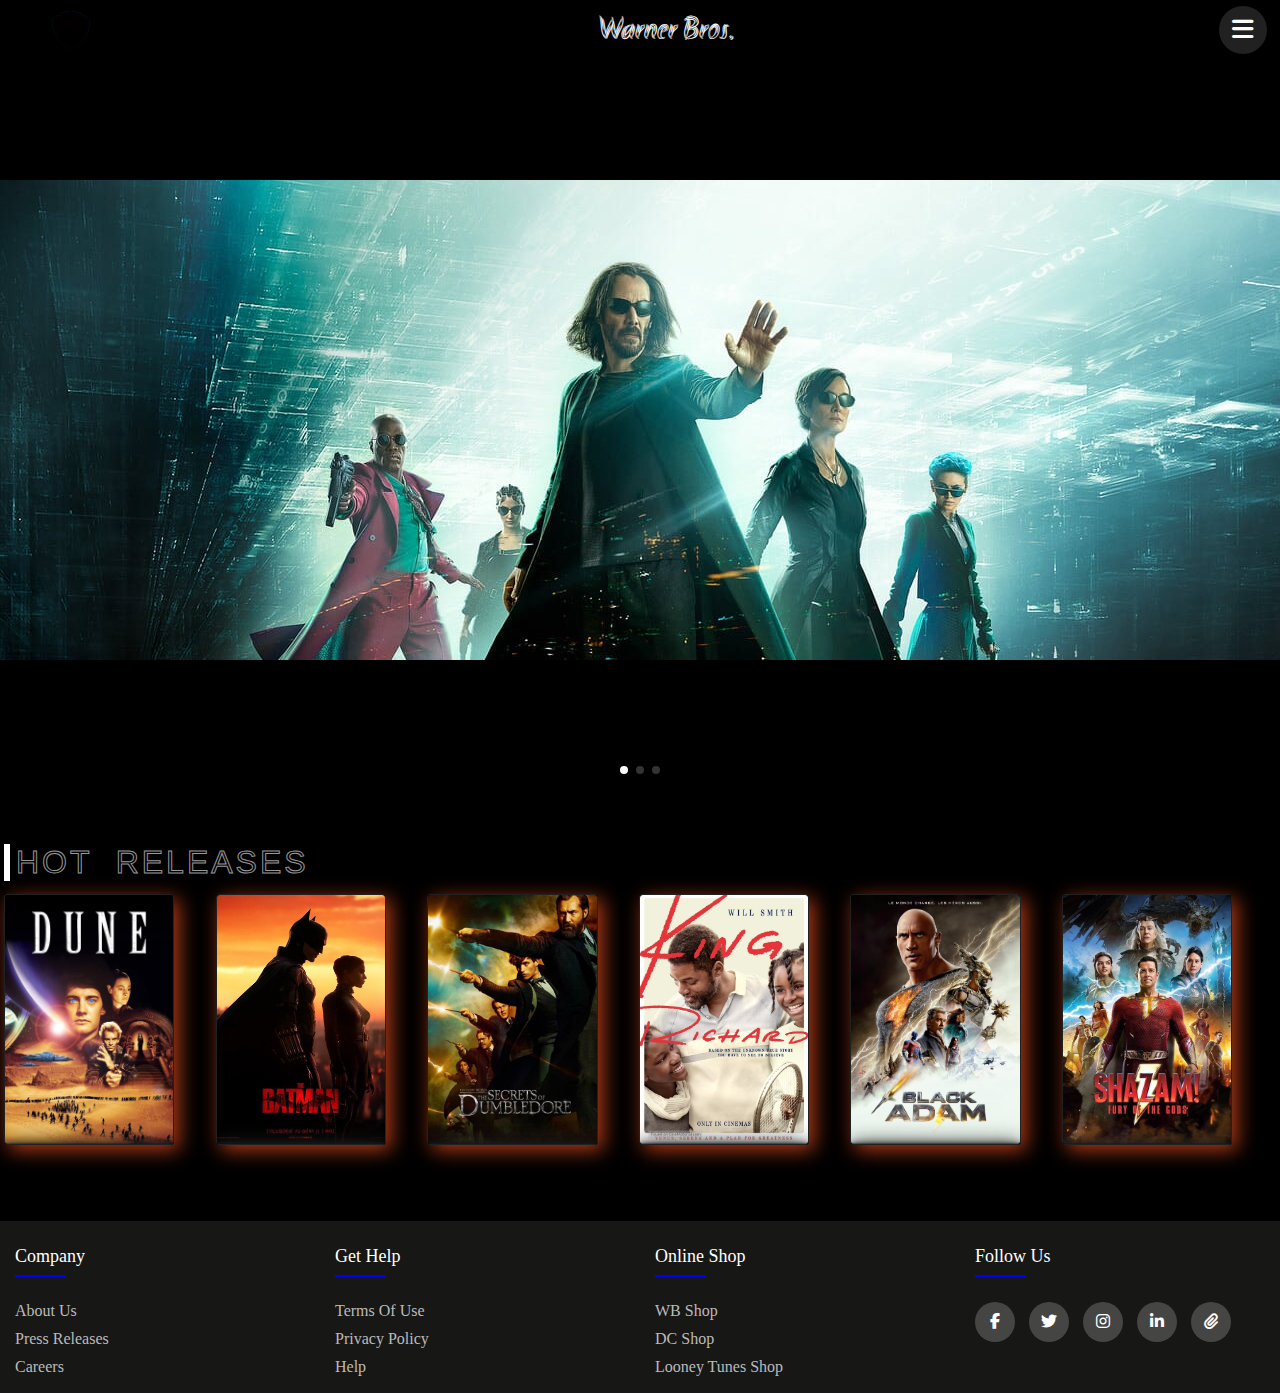
<file: index.html>
<!DOCTYPE html>
<html lang="en">
    <head>
        <meta charset="utf-8">
        <title>Warner Bros</title>
        <meta name="description" content="">
        <meta name="viewport" content="width=device-width, initial scale=1">
        <link rel="stylesheet" href="https://cdnjs.cloudflare.com/ajax/libs/font-awesome/6.4.0/css/all.min.css"> 
        <link rel="stylesheet" href="https://cdn.jsdelivr.net/npm/swiper@8/swiper-bundle.min.css">
        <link rel="stylesheet" href="styles.css">
    </head>
<body>
    <header>
        <img class="logo" src="images/WB logo.gif" alt="logo">
        <a href="index.html" class="logo" alt="Warner Bros">
            <span>Warner Bros.</span> 
        </a>    
        
        <button id="nav-toggle" type="button" onclick="toggleNav()">
          <i class="fas fa-bars"></i>
          <i class="close function"></i>
        </button>
      </header>
    
      <nav>
        <div id="nav-links">
          <a class="nav-link" href="Movies.html">
            <h3 class="nav-link-label rubik-font">Movies</h3>
          </a>
          <a class="nav-link" href="Tvshows.html">
            <h3 class="nav-link-label rubik-font">TV Shows</h3>
          </a>
          <a class="nav-link" href="Games.html">
            <h3 class="nav-link-label rubik-font">Games</h3>
          </a>
          <a class="nav-link" href="Collections.html">
            <h3 class="nav-link-label rubik-font">Collections</h3>
          </a>
          <a class="nav-link" href="Aboutus.html">
            <h3 class="nav-link-label rubik-font">About Us</h3>
          </a>
        </div>
      </nav>
    
    </header>

   <article>
      
    <section class="swiper mySwiper">
      <div class="swiper-wrapper">
        <div class="swiper-slide">
          <img src="images/Matrix.png" alt="The Matrix">
        </div>

        <div class="swiper-slide">
          <img src="images/tedlasso-s3_v1_0 (2).jpg" alt="Black Adam">
        </div>

        <div class="swiper-slide">
          <img src="images/share (1).jpg" alt="DC League">
        </div>

      </div>

      <div class="swiper-pagination">
      </div>
    </section>
  </article>   
  
  <aside>
    <button data-text="Awesome" class="hotreleases">
      <span class="actual-text">&nbsp;HOT &nbsp;RELEASES&nbsp;</span>
      <span class="hover-text" aria-hidden="true">&nbsp;HOT&nbsp;RELEASES&nbsp;</span>
    </button>

  <section id="container">
      <div class="card">
        <a href="https://www.youtube.com/watch?v=fY_WCvxJNKU">
          <div class="movieimg">
            <img src="images/Dune.jpg" alt="Dune">
          </div>
          <div class="intro">
            <h2>Dune</h2>
            <p>
            Genre: Sci-fic, fantasy<br>
            Release Date: 2020<br>
            Starring: Zendaya, Austin Butler<br>
            About: Paul Atreides unites with Chani and the Fremen while seeking revenge against the conspirators who destroyed his family
            </p>
          </div>
        </a>
      </div>

      <div class="card">
        <a href="https://www.youtube.com/watch?v=Way9Dexny3w">
          <div class="movieimg">
          <img src="images/The Batman.jpeg" alt="The Batman">
          </div>
          <div class="intro">
            <h2>The Batman</h2>
            <p><strong>Genre,</strong>: Action, Sci-fic<br>
              <strong>Release Date</strong>: 2020<br>
              <strong>Starring</strong>: Robert Pattinson, Paul D<br>
              <strong>About</strong>: Batman is called intervene when the mayor of Gotham City is murdered. Soon, his investigation leads him to uncover a web of corruption, linked to his own dark past
            </p>
          </div>
        </a>
      </div>

      <div class="card">
        <a href="https://www.youtube.com/watch?v=Way9Dexny3w">
          <div class="movieimg">
          <img src="images/The Secrets.jpeg" alt="The Secrets">
          </div>
          <div class="intro">
            <h2>The Secrets</h2>
            <p>
              <strong>Genre</strong>: Fantasy, Adventure<br>
              <strong>Release Date</strong>: April 8, 2022<br>
              <strong>Starring</strong>: Kytherine Waterson, Jude Law<br>
              <strong>About</strong>:Dumbledore assembles a team of wizards, witches and a Muggle baker to oppose the rise of Gellert Grindelwald. they hatch a plan to confuse Grindelwald and stop him from attaining political power. 
            </p>
          </div>
        </a>
      </div>
      <div class="card">
        <a href="https://www.youtube.com/watch?v=Way9Dexny3w">
          <div class="movieimg">
          <img src="images/king richard.jpg" alt="King Richard">
          </div>
          <div class="intro">
            <h2>King Richard</h2>
            <p>
              <strong>Genre</strong>: Sport/Drama<br>
              <strong>Release Date</strong>: 2021<br>
              <strong>Starring</strong>: Will Smith, Saniyya Sidney<br>
              <strong>About</strong>: Coming from an unprivileged background, Venus Williams and Serena Williams rise to the top and dominate the world of women's tennis with the help of their eve supporting father, Richard Williams
              </p>
          </div>
        </a>
      </div>

      <div class="card">
        <a href="https://www.youtube.com/watch?v=Way9Dexny3w">
          <div class="movieimg">
          <img src="images/Balck Adam.jpg" alt="Black Adam">
          </div>
          <div class="intro">
            <h2>Black Adam</h2>
            <p>
              <strong>Genre,</strong>: Action, Adventure<br>
              <strong>Release Date</strong>: 2022<br>
              <strong>Starring</strong>: Dwayne Johnson, Sarah Shashi<br>
              <strong>About</strong>: After being granted with the devine power of the Egyptian Gods and spending almost 5000 years in a guardhouse, Black Adam is freed and he decides to unclose his own style of justice to the world.
          </div>
        </a>
      </div>

      <div class="card">
        <a href="https://www.youtube.com/watch?v=Way9Dexny3w">
          <div class="movieimg">
          <img src="images/Shazam! Fury of The Gods.jpeg" alt="shazam!">
          </div>
          <div class="intro">
            <h2>Shazam!</h2>
            <p>
              <strong>Genre</strong>: Action, Comedy<br>
              <strong>Release Date</strong>: 2019<br>
              <strong>Starring</strong>: Mark Strong, Zechary Levi<br>
              <strong>About</strong>: After being abandoned at a fair, Billy constantly searches for his mother. His life, however, takes a huge turn when he inherits superpowers from a powerful wizard.
            </p>
          </div>
        </a>
      </div>
  </section>
  </aside>
  

    <footer class="footer">
        <div class="footer_bar">
          <div class="row">
            <div class="footer-col">
              <h4>Company</h4>
              <ul>
                <li><a href="AboutUs.html">about us</a></li>
                <li><a href="https://www.warnerbros.com/news/press-releases">Press Releases</a></li>
                <li><a href="https://careers.wbd.com/warner-bros-jobs">Careers</a></li>
              </ul>
            </div>
            <div class="footer-col">
              <h4>get help</h4>
              <ul>
                <li><a href="https://policies.warnerbros.com/terms/en-us/html/terms_en-us_1.3.0.html">Terms of Use</a></li>
                <li><a href="https://www.warnermediaprivacy.com/policycenter/b2c/wm/">Privacy Policy</a></li>
                <li><a href="https://www.warnerbros.com/help/faq">Help</a></li>
              </ul>
            </div>
            <div class="footer-col">
              <h4>online shop</h4>
              <ul>
                <li><a href="https://www.warnerbros.com/shop">WB Shop</a></li>
                <li><a href="https://shop.dccomics.com/?utm_source=WarnerBros&utm_medium=Website&utm_campaign=Referral2021">DC Shop</a></li>
                <li><a href="https://shop.looneytunes.com/?utm_source=WarnerBros&utm_medium=Website&utm_campaign=Referral2021">Looney Tunes Shop</a></li>
              </ul>
            </div>
            <div class="footer-col">
              <h4>follow us</h4>
              <div class="social-links">
                <a href="https://web.facebook.com/WarnerBrosPictures"><i class="fab fa-facebook-f"></i></a>
                <a href="https://twitter.com/wbpictures"><i class="fab fa-twitter"></i></a>
                <a href="https://www.instagram.com/wbpictures/"><i class="fab fa-instagram"></i></a>
                <a href="https://www.linkedin.com/company/warner-bros--entertainment/"><i class="fab fa-linkedin-in"></i></a>
                <a href="Leave a comment.html"><i class="fas fa-paperclip"></i></a>
              </div>
            </div>
          </div>
        </div>
    </footer>
      <script src="https://cdn.jsdelivr.net/npm/swiper@8/swiper-bundle.min.js"></script>
      <script src="movies.js"></script>
</body>
</html>
</file>
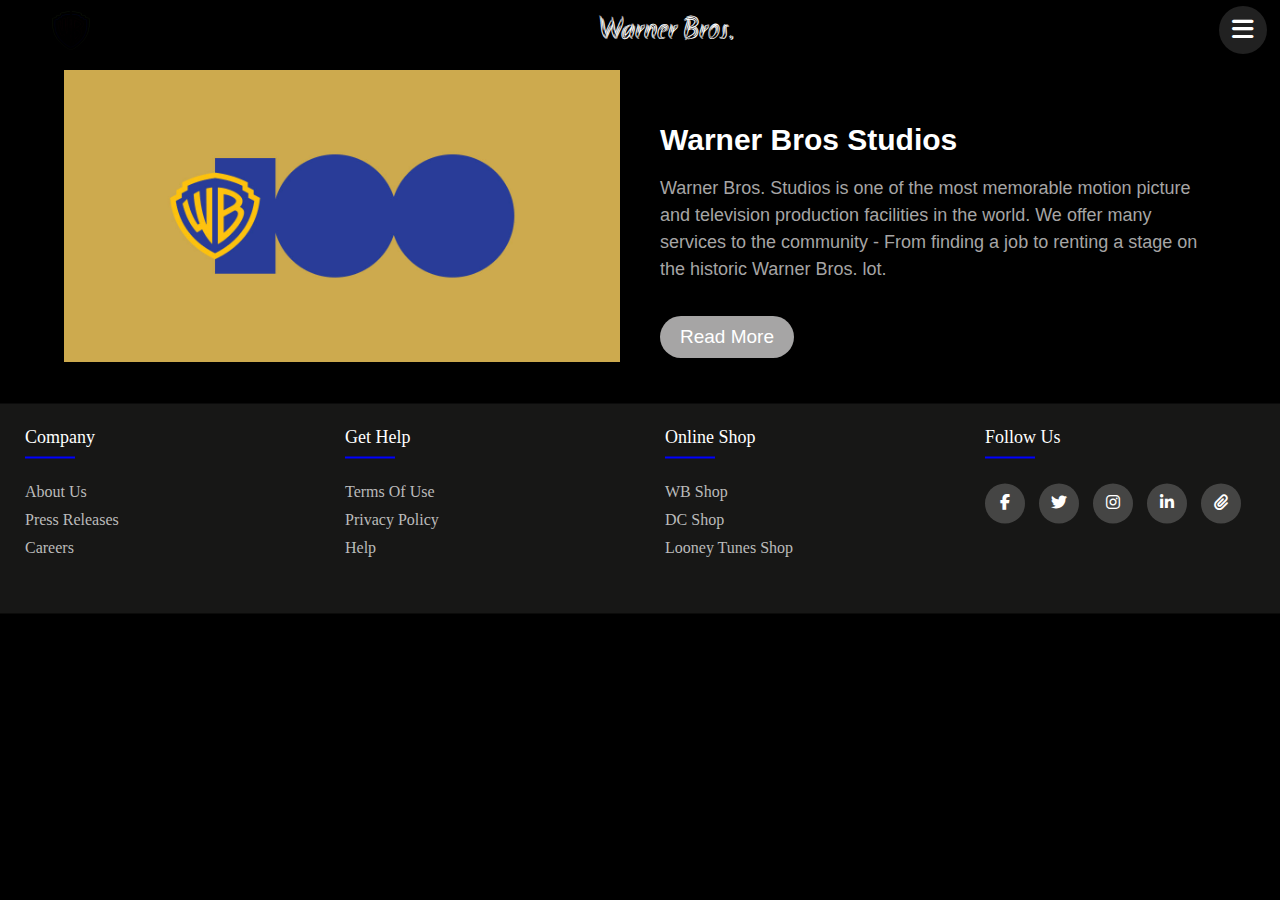
<file: Aboutus.html>
<!DOCTYPE html>
<html lang="en">
<head>
  <meta charset="UTF-8">
  <meta name="viewport" content="width=device-width, initial-scale=1.0">
  <title>Warner Bros/About Us</title>
  <link rel="stylesheet" href="https://cdnjs.cloudflare.com/ajax/libs/font-awesome/6.4.0/css/all.min.css">
  <link rel="stylesheet" href="https://cdn.jsdelivr.net/npm/swiper@8/swiper-bundle.min.css">
  <link href="https://fonts.googleapis.com/icon?family=Material+Icons" rel="stylesheet">
  <link rel="stylesheet" href="AboutUs.css">
</head>
<body>

  <header>
    <img class="logo" src="images/WB logo.gif" alt="logo">
    <a href="index.html" class="logo" alt="Warner Bros">
        <span>Warner Bros.</span> 
    </a>    
    
    <button id="nav-toggle" type="button" onclick="toggleNav()">
      <i class="fas fa-bars"></i>
      <i class="close function"></i>
    </button>
  </header>

  <nav>
    <div id="nav-links">
      <a class="nav-link" href="Movies.html">
        <h3 class="nav-link-label rubik-font">Movies</h3>
      </a>
      <a class="nav-link" href="Tvshows.html">
        <h3 class="nav-link-label rubik-font">TV Shows</h3>
      </a>
      <a class="nav-link" href="Games.html">
        <h3 class="nav-link-label rubik-font">Games</h3>
      </a>
      <a class="nav-link" href="Collections.html">
        <h3 class="nav-link-label rubik-font">Collections</h3>
      </a>
      <a class="nav-link" href="Aboutus.html">
        <h3 class="nav-link-label rubik-font">About Us</h3>
      </a>
    </div>
  </nav>

  <article class="container">

    <section class="about">
      <div class="about-image">
        <img src="images/share (1).jpg" alt="WB 100 year Anniversary">
      </div>
      <div class="about-content">
        <h5>Warner Bros Studios</h5>
        <p>
          Warner Bros. Studios is one of the most memorable motion 
          picture and television production facilities in the world. 
          We offer many services to the community - From finding a 
          job to renting a stage on the historic Warner Bros. lot.
        </p>
        <a href="https://www.warnerbros.com/company" class="read-more">Read More</a>
      </div>
    </section>
    
  </article>

  <footer class="footer">
    <div class="footer_bar">
      <div class="row">
        <div class="footer-col">
          <h4>company</h4>
          <ul>
            <li><a href="AboutUs.html">about us</a></li>
            <li><a href="https://www.warnerbros.com/news/press-releases">Press Releases</a></li>
            <li><a href="https://careers.wbd.com/warner-bros-jobs">Careers</a></li>
          </ul>
        </div>
        <div class="footer-col">
          <h4>get help</h4>
          <ul>
            <li><a href="https://policies.warnerbros.com/terms/en-us/html/terms_en-us_1.3.0.html">Terms of Use</a></li>
            <li><a href="https://www.warnermediaprivacy.com/policycenter/b2c/wm/">Privacy Policy</a></li>
            <li><a href="https://www.warnerbros.com/help/faq">Help</a></li>
          </ul>
        </div>
        <div class="footer-col">
          <h4>online shop</h4>
          <ul>
            <li><a href="https://www.warnerbros.com/shop">WB Shop</a></li>
            <li><a href="https://shop.dccomics.com/?utm_source=WarnerBros&utm_medium=Website&utm_campaign=Referral2021">DC Shop</a></li>
            <li><a href="https://shop.looneytunes.com/?utm_source=WarnerBros&utm_medium=Website&utm_campaign=Referral2021">Looney Tunes Shop</a></li>
          </ul>
        </div>
        <div class="footer-col">
          <h4>follow us</h4>
          <div class="social-links">
            <a href="https://web.facebook.com/WarnerBrosPictures"><i class="fab fa-facebook-f"></i></a>
            <a href="https://twitter.com/wbpictures"><i class="fab fa-twitter"></i></a>
            <a href="https://www.instagram.com/wbpictures/"><i class="fab fa-instagram"></i></a>
            <a href="https://www.linkedin.com/company/warner-bros--entertainment/"><i class="fab fa-linkedin-in"></i></a>
			      <a href="Leave a comment.html"><i class="fas fa-paperclip"></i></a>
          </div>
        </div>
      </div>
    </div>
  </footer>

  <script src="movies.js"></script>
</body>
</html>
</file>
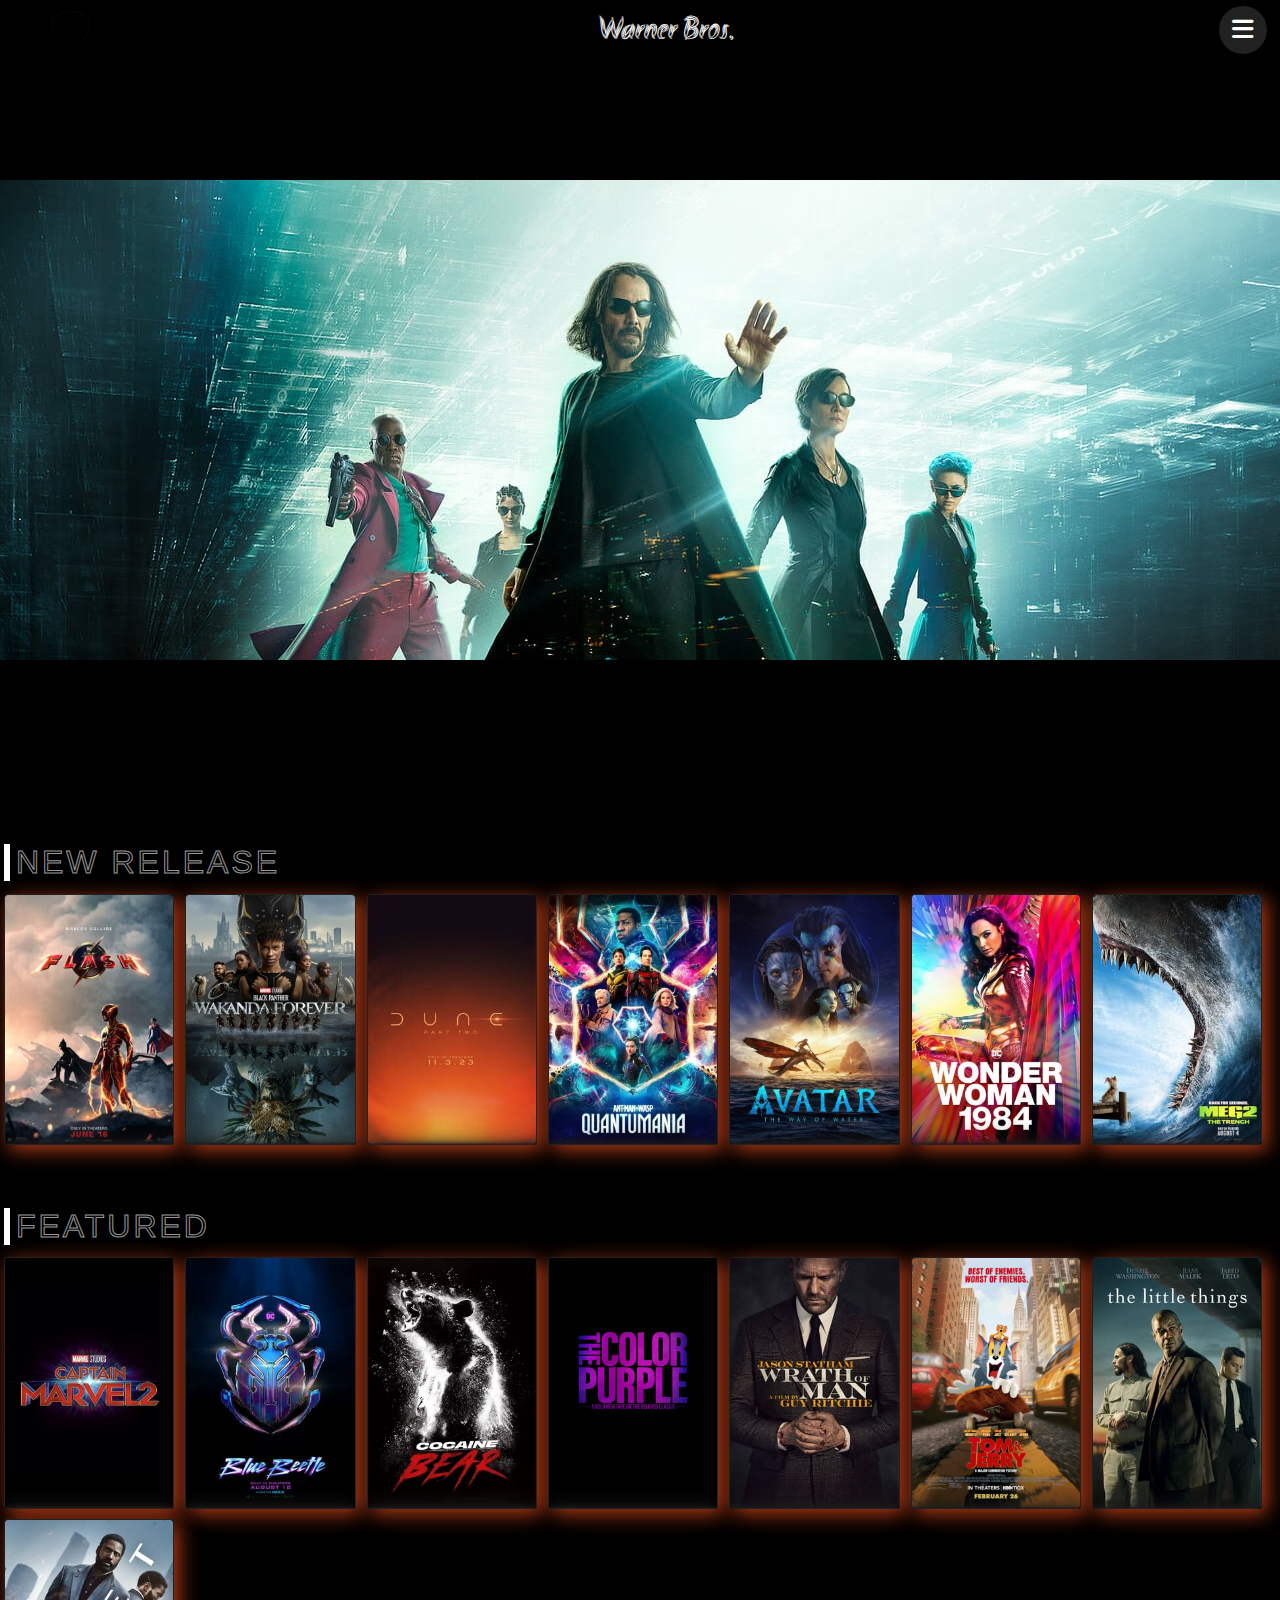
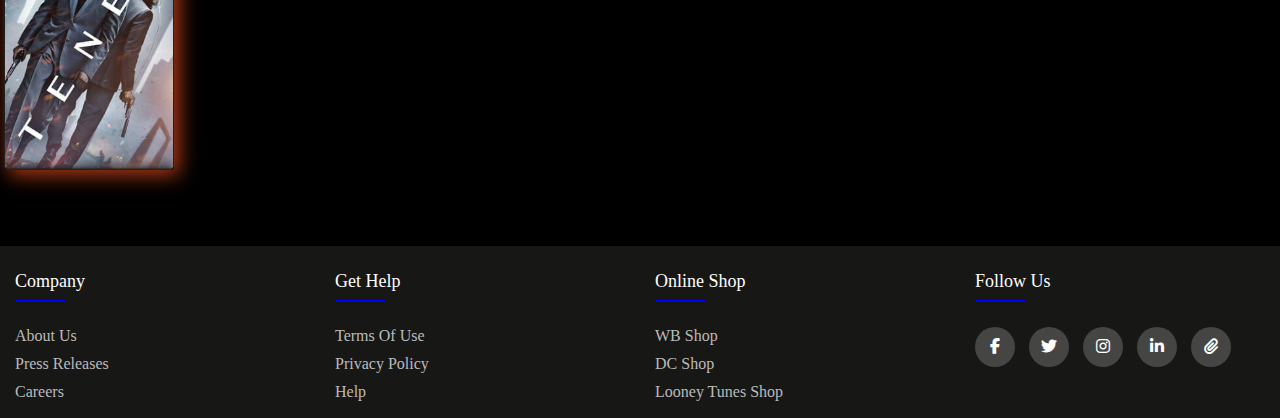
<file: Movies.html>
<!DOCTYPE html>
<html lang="en">
<head>
  <meta charset="UTF-8">
  <meta name="viewport" content="width=device-width, initial-scale=1.0">
  <title>Warner Bros/Movies</title>
  <link rel="stylesheet" href="https://cdnjs.cloudflare.com/ajax/libs/font-awesome/6.4.0/css/all.min.css">
  <link rel="stylesheet" href="https://cdn.jsdelivr.net/npm/swiper@8/swiper-bundle.min.css">
  <link href="https://fonts.googleapis.com/icon?family=Material+Icons" rel="stylesheet">
  <link rel="stylesheet" href="styles.css">
</head>
<body>

  <header>
    <img class="logo" src="images/WB logo.gif" alt="logo">
    <a href="index.html" class="logo" alt="Warner Bros">
        <span>Warner Bros.</span> 
    </a>    

    <button id="nav-toggle" type="button" onclick="toggleNav()">
      <i class="fas fa-bars"></i>
      <i class="close function"></i>
    </button>
  </header>

  <nav>
    <div id="nav-links">
      <a class="nav-link" href="Movies.html">
        <h3 class="nav-link-label rubik-font">Movies</h3>
      </a>
      <a class="nav-link" href="Tvshows.html">
        <h3 class="nav-link-label rubik-font">Series</h3>
      </a>
      <a class="nav-link" href="Games.html">
        <h3 class="nav-link-label rubik-font">Games</h3>
      </a>
      <a class="nav-link" href="Collections.html">
        <h3 class="nav-link-label rubik-font">Collections</h3>
      </a>
      <a class="nav-link" href="Aboutus.html">
        <h3 class="nav-link-label rubik-font">About Us</h3>
      </a>
    </div>
  </nav>

  <article>

    <section class="swiper mySwiper">
      <div class="swiper-wrapper">
        <div class="swiper-slide">
          <img src="images/movies/Matrix (2).png" alt="The Matrix">
        </div>

        <div class="swiper-slide">
          <img src="images/movies/slider/fnbst3_hero.jpg" alt="fnbst3_hero">
        </div>

        <div class="swiper-slide">
          <img src="images/movies/slider/hotd_hero.jpg" alt="hotd_hero">
        </div>

        <div class="swiper-slide">
          <img src="images/movies/slider/the_batman_hero.jpg" alt="Batman hero">
        </div>

        <div class="swiper-slide">
          <img src="images/movies/slider/dune2_hero.jpg" alt="dune2_hero">
        </div>

        <div class="swiper-slide">
          <img src="images/movies/slider/bluebeetle_wb_banner_0 (2).jpg" alt="Bluebettle banner">
        </div>
      </div>

    </section>

  </article>

  <aside>

    <button data-text="Awesome" class="hotreleases">
      <span class="actual-text">&nbsp;New&nbsp;Release&nbsp;</span>
      <span class="hover-text" aria-hidden="true">&nbsp;New&nbsp;Release&nbsp;</span>
    </button>

    <section id="container">
      <div class="card">
        <a href="https://www.youtube.com/watch?v=fY_WCvxJNKU">
          <div class="movieimg">
            <img src="images/movies/flash_keyart_1.jpg" alt="The Flash">
          </div>
          <div class="intro">
            <h2>The Flash</h2>
            <p>
              Worlds collide when the Flash uses his superpowers to travel back in time to change the events of the past.
              However, when his attempt to save his family inadvertently alters the future, he becomes trapped in a reality
              in which General Zod has returned, threatening annihilation.
            </p>
          </div>
        </a>
      </div>

      <div class="card">
        <a href="https://www.youtube.com/watch?v=_Z3QKkl1WyM">
          <div class="movieimg">
          <img src="images/movies/BlackPanther.jpg" alt="Black Panther">
          </div>
          <div class="intro">
            <h2>Black Panther</h2>
            <p>
              Queen Ramonda, Shuri, M'Baku, Okoye and the Dora Milaje fight to protect their nation from intervening world powers 
              in the wake of King T'Challa's death. As the Wakandans strive to embrace their next chapter, the heroes must band 
              together with Nakia and Everett Ross to forge a new path for their beloved kingdom.
            </p>
          </div>
        </a>
      </div>

      <div class="card">
        <a href="#">
          <div class="movieimg">
          <img src="images/movies/dune2_keyart.jpg" alt="Dune 2">
          </div>
          <div class="intro">
            <h2>Dune 2</h2>
            <p>
              Paul Atreides unites with Chani and the Fremen while seeking revenge against the conspirators who destroyed his family. 
              Facing a choice between the love of his life and the fate of the universe, he must prevent a terrible future only he 
              can foresee.
            </p>
          </div>
        </a>
      </div>
      
      <div class="card">
        <a href="#">
          <div class="movieimg">
          <img src="images/movies/Quantumania.jpg" alt="Quantumania">
          </div>
          <div class="intro">
            <h2>Quantumania</h2>
            <p>
              Ant-Man and the Wasp find themselves exploring the Quantum Realm, interacting with strange new creatures and embarking on 
              an adventure that pushes them beyond the limits of what they thought was possible.
            </p>
          </div>
        </a>
      </div>

      <div class="card">
        <a href="#">
          <div class="movieimg">
          <img src="images/movies/Avatar.jpg" alt="Avatar">
          </div>
          <div class="intro">
            <h2>Avatar</h2>
            <p>
              Jake Sully and Ney'tiri have formed a family and are doing everything to stay together. However, they must leave their home 
              and explore the regions of Pandora. When an ancient threat resurfaces, Jake must fight a difficult war against the humans.
            </p>
          </div>
        </a>
      </div>

      <div class="card">
        <a href="#">
          <div class="movieimg">
          <img src="images/movies/wonder_woman_1984_rainbow_2000x3000.jpg" alt="Wonder Woman">
          </div>
          <div class="intro">
            <h2>Wonder Woman</h2>
            <p>
              Wonder Woman finds herself battling two opponents, Maxwell Lord, a shrewd entrepreneur, and Barbara Minerva, a friend-turned-foe. 
              Meanwhile, she also ends up crossing paths with her love interest.
            </p>
          </div>
        </a>
      </div>

      <div class="card">
        <a href="#">
          <div class="movieimg">
          <img src="images/movies/meg2_keyart.jpg" alt="The Meg">
          </div>
          <div class="intro">
            <h2>The Meg</h2>
            <p>
              Jonas Taylor leads a research team on an exploratory dive into the deepest depths of the ocean. Their voyage spirals into chaos when 
              a malevolent mining operation threatens their mission and forces them into a high-stakes battle for survival. Pitted against colossal, 
              prehistoric sharks and relentless environmental plunderers, they must outrun, outsmart and outswim their merciless predators.
            </p>
          </div>
        </a>
      </div>


    </section>

    <button data-text="Awesome" class="hotreleases">
      <span class="actual-text">&nbsp;Featured&nbsp;</span>
      <span class="hover-text" aria-hidden="true">&nbsp;Featured&nbsp;</span>
    </button>

    <section id="container">
      <div class="card">
        <a href="#">
          <div class="movieimg">
          <img src="images/movies/CaptainMarvel2.jpg" alt="Captain Marvel">
          </div>
          <div class="intro">
            <h2>Captain Marvel</h2>
            <p>
              Amidst a mission, Vers, a Kree warrior, gets separated from her team and is stranded on Earth. However, her life takes an unusual 
              turn after she teams up with Fury, a S.H.I.E.L.D. agent.
            </p>
          </div>
        </a>
      </div>

      <div class="card">
        <a href="#">
          <div class="movieimg">
          <img src="images/movies/bluebeetle_keyart_0.jpg" alt="Blue Beetle">
          </div>
          <div class="intro">
            <h2>Blue Beetle</h2>
            <p>
              Jaime Reyes suddenly finds himself in possession of an ancient relic of alien biotechnology called the Scarab. When the Scarab chooses 
              Jaime to be its symbiotic host, he's bestowed with an incredible suit of armor that's capable of extraordinary and unpredictable powers, 
              forever changing his destiny as he becomes the superhero Blue Beetle.
            </p>
          </div>
        </a>
      </div>

      <div class="card">
        <a href="#">
          <div class="movieimg">
          <img src="images/movies/CocaineBear.jpg" alt="Cocaine Bear">
          </div>
          <div class="intro">
            <h2>Cocaine Bear</h2>
            <p>
              After a 500-pound black bear consumes a significant amount of cocaine and embarks on a drug-fueled rampage, an eccentric gathering of cops, 
              criminals, tourists, and teenagers assemble in a Georgia forest.
            </p>
          </div>
        </a>
      </div>

      <div class="card">
        <a href="#">
          <div class="movieimg">
          <img src="images/movies/color_purple_keyart.png" alt="The Color Purple">
          </div>
          <div class="intro">
            <h2>The Color Purple</h2>
            <p>
              A musical adaptation of Alice Walker's novel about the life-long struggles of an African-American woman living in the south during 
              the early 1900s.
            </p>
          </div>
        </a>
      </div>

      <div class="card">
        <a href="#">
          <div class="movieimg">
          <img src="images/movies/wrath_of_man_2000x3000 (3).jpg" alt="Wrath of Man">
          </div>
          <div class="intro">
            <h2>Wrath of Man</h2>
            <p>
              H is a mysterious man who starts working for a cash moving truck company. He becomes known for using amazing precision and dexterity 
              to neutralise robbers. However, H is actually out for revenge.
            </p>
          </div>
        </a>
      </div>

      <div class="card">
        <a href="#">
          <div class="movieimg">
          <img src="images/movies/tom_jerry_hbo_max_theaters_2000x3000.png" alt="Tom & Jerry">
          </div>
          <div class="intro">
            <h2>Tom & Jerry</h2>
            <p>
              Kayla is responsible for organising a high-profile wedding in a fancy hotel. But when Jerry, a mischievous mouse, wreaks havoc in the hotel, 
              she enlists his arch-rival's help to get rid of him.
            </p>
          </div>
        </a>
      </div>

      <div class="card">
        <a href="#">
          <div class="movieimg">
          <img src="images/movies/the_little_things_2000x3000_v2.jpg" alt="The Little Things">
          </div>
          <div class="intro">
            <h2>The Little Things</h2>
            <p>
              Deputy Sheriff Joe "Deke" Deacon joins forces with Sgt. Jim Baxter to search for a serial killer who's terrorizing Los Angeles. 
              As they track the culprit, Baxter is unaware that the investigation is dredging up echoes of Deke's past, uncovering disturbing 
              secrets that could threaten more than his case.
            </p>
          </div>
        </a>
      </div>

      <div class="card">
        <a href="#">
          <div class="movieimg">
          <img src="images/movies/tenet_textless_2000x3000.jpg" alt="TENET">
          </div>
          <div class="intro">
            <h2>TENET</h2>
            <p>
              When a few objects that can be manipulated and used as weapons in the future fall into the wrong hands, a CIA operative, known as the 
              Protagonist, must save the world.
            </p>
          </div>
        </a>
      </div>

    </section>

  </aside>

  <footer class="footer">
    <div class="footer_bar">
      <div class="row">
        <div class="footer-col">
          <h4>company</h4>
          <ul>
            <li><a href="AboutUs.html">about us</a></li>
            <li><a href="https://www.warnerbros.com/news/press-releases">Press Releases</a></li>
            <li><a href="https://careers.wbd.com/warner-bros-jobs">Careers</a></li>
          </ul>
        </div>
        <div class="footer-col">
          <h4>get help</h4>
          <ul>
            <li><a href="https://policies.warnerbros.com/terms/en-us/html/terms_en-us_1.3.0.html">Terms of Use</a></li>
            <li><a href="https://www.warnermediaprivacy.com/policycenter/b2c/wm/">Privacy Policy</a></li>
            <li><a href="https://www.warnerbros.com/help/faq">Help</a></li>
          </ul>
        </div>
        <div class="footer-col">
          <h4>online shop</h4>
          <ul>
            <li><a href="https://www.warnerbros.com/shop">WB Shop</a></li>
            <li><a href="https://shop.dccomics.com/?utm_source=WarnerBros&utm_medium=Website&utm_campaign=Referral2021">DC Shop</a></li>
            <li><a href="https://shop.looneytunes.com/?utm_source=WarnerBros&utm_medium=Website&utm_campaign=Referral2021">Looney Tunes Shop</a></li>
          </ul>
        </div>
        <div class="footer-col">
          <h4>follow us</h4>
          <div class="social-links">
            <a href="https://web.facebook.com/WarnerBrosPictures"><i class="fab fa-facebook-f"></i></a>
            <a href="https://twitter.com/wbpictures"><i class="fab fa-twitter"></i></a>
            <a href="https://www.instagram.com/wbpictures/"><i class="fab fa-instagram"></i></a>
            <a href="https://www.linkedin.com/company/warner-bros--entertainment/"><i class="fab fa-linkedin-in"></i></a>
			<a href="Leave a comment.html"><i class="fas fa-paperclip"></i></a>
          </div>
        </div>
      </div>
    </div>
  </footer>

  <script src="https://cdn.jsdelivr.net/npm/swiper@8/swiper-bundle.min.js"></script>
  <script src="movies.js"></script>
</body>
</html>
</file>
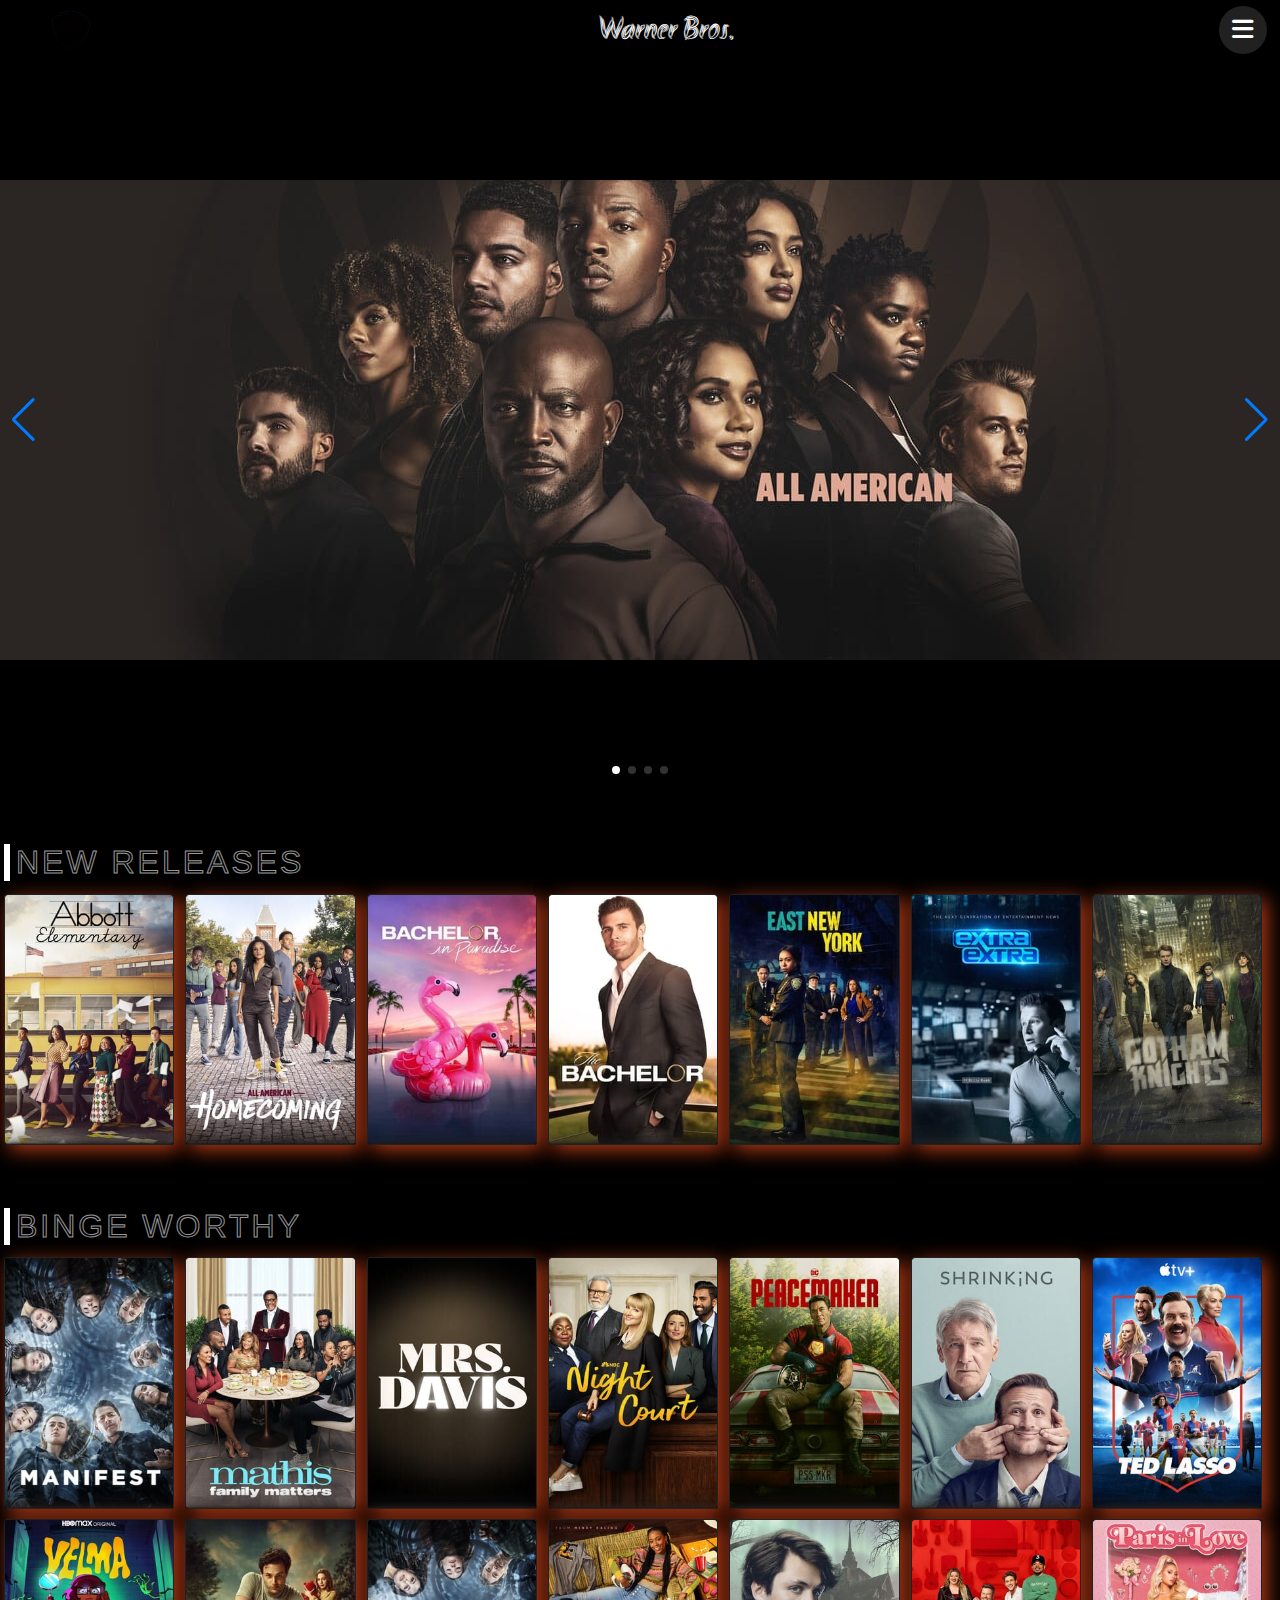
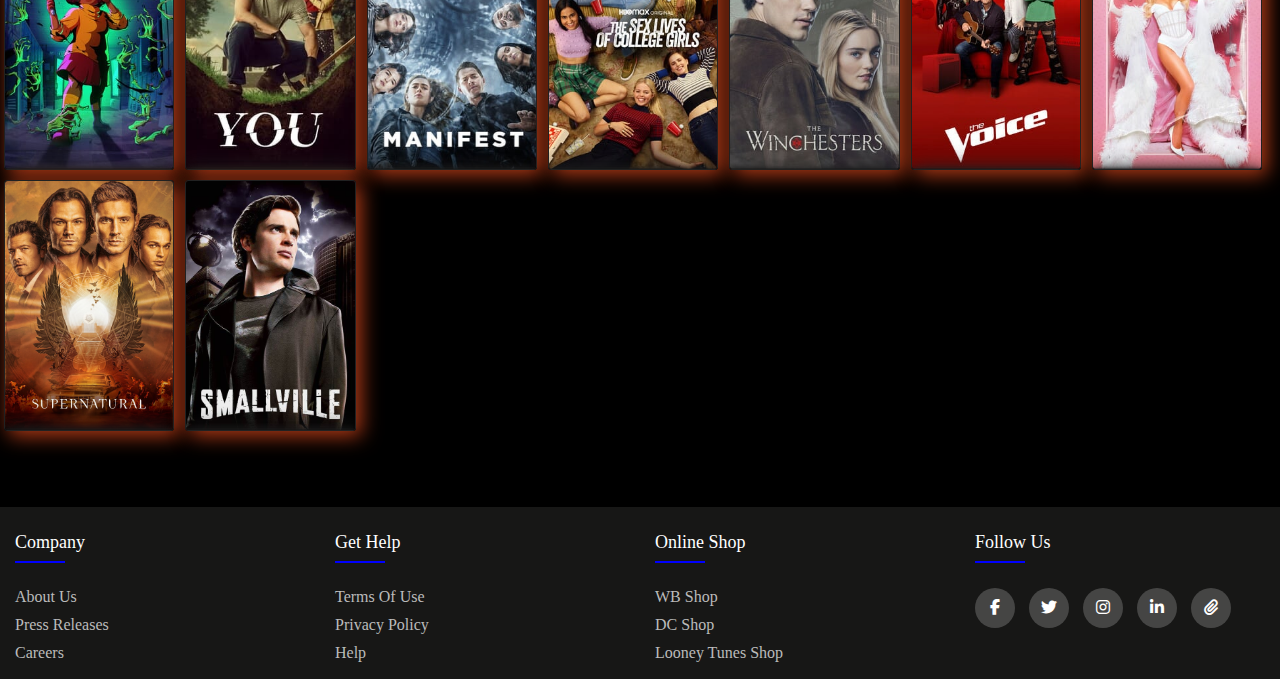
<file: Tvshows.html>
<!DOCTYPE html>
<html lang="en">
<head>
  <meta charset="UTF-8">
  <meta name="viewport" content="width=device-width, initial-scale=1.0">
  <title>TV Shows</title>
  <link rel="stylesheet" href="https://cdnjs.cloudflare.com/ajax/libs/font-awesome/6.4.0/css/all.min.css">
  <link rel="stylesheet" href="https://cdn.jsdelivr.net/npm/swiper@8/swiper-bundle.min.css">
  <link href="https://fonts.googleapis.com/icon?family=Material+Icons" rel="stylesheet">
  <link rel="stylesheet" href="styles.css">
</head>
<body>

  <header>
    <img class="logo" src="images/WB logo.gif" alt="logo">
    <a href="index.html" class="logo" alt="Warner Bros">
        <span>Warner Bros.</span> 
    </a>    

    <button id="nav-toggle" type="button" onclick="toggleNav()">
      <i class="fas fa-bars"></i>
      <i class="close function"></i>
    </button>
  </header>

  <nav>
    <div id="nav-links">
      <a class="nav-link" href="Movies.html">
        <h3 class="nav-link-label rubik-font">Movies</h3>
      </a>
      <a class="nav-link" href="Tvshows.html">
        <h3 class="nav-link-label rubik-font">TV Shows</h3>
      </a>
      <a class="nav-link" href="Games.html">
        <h3 class="nav-link-label rubik-font">Games</h3>
      </a>
      <a class="nav-link" href="Collections.html">
        <h3 class="nav-link-label rubik-font">Collections</h3>
      </a>
      <a class="nav-link" href="Aboutus.html">
        <h3 class="nav-link-label rubik-font">About Us</h3>
      </a>
    </div>
  </nav>

  <article>

    <section class="swiper mySwiper">
      <div class="swiper-wrapper">
        <div class="swiper-slide">
          <img src="images/TV shows/Slider/allamerican_s5.jpg" alt="All American">
        </div>

        <div class="swiper-slide">
          <img src="images/TV shows/Slider/gothamknights_s1_1.jpg" alt="Gotham Knights">
        </div>

        <div class="swiper-slide">
          <img src="images/TV shows/Slider/tedlasso-s3_v1_0 (2).jpg" alt="Ted Lasso">
        </div>

        <div class="swiper-slide">
          <img src="images/TV shows/Slider/thevoice-2023_v1.jpg" alt="The Voice">
        </div>
      </div>
    
    
    
      <div class="swiper-button-next"></div>

      <div class="swiper-button-prev"></div>

      <div class="swiper-pagination"></div>
    </section>

  </article>

  <aside>

    <button data-text="Awesome" class="hotreleases">
      <span class="actual-text">&nbsp;New&nbsp;Releases&nbsp;</span>
      <span class="hover-text" aria-hidden="true">&nbsp;New&nbsp;Releases&nbsp;</span>
    </button>

    <section id="container">
      <div class="card">
        <div class="movieimg">
          <a href=""><img src="images/TV shows/abbottelementary_1400x2100_v1.jpg" alt="Abbott Elementary"></a>
        </div>
        <div class="intro">
          <h2>Abbott Elementary</h2>
          <p>
			A group of dedicated, passionate teachers -- and a slightly tone-deaf principal -- find themselves thrown together in a Philadelphia 
			public school where, despite the odds stacked against them, they are determined to help their students succeed in life. Though these 
			incredible public servants may be outnumbered and underfunded, they love what they do -- even if they don't love the school district's
			 less-than-stellar attitude toward educating children.
		  </p>
        </div>
      </div>

      <div class="card">
        <div class="movieimg">
        <img src="images/TV shows/allamericanhomecoming_1400x2100_v1.jpg" alt="All American Homecoming">
        </div>
        <div class="intro">
          <h2>All American: Homecoming</h2>
          <p>
			The series follows Simone, a young tennis hopeful from Beverly Hills who is trying to
			  fight her way back after some time away from the court; Damon, an elite baseball player from Chicago who is carrying the weight 
			  of the world on his shoulders; JR, Damon's fellow baseball player and childhood friend; Thea, the super-competitive queen bee of 
			  the Bringston tennis team; and Keisha, the school's unofficial mayor who must help Simone learn how to live her best life.
		  </p>
        </div>
      </div>

      <div class="card">
        <div class="movieimg">
        <img src="images/TV shows/bach_in_para_s8_keyart.jpeg" alt="Bachelor in Paradise">
        </div>
        <div class="intro">
          <h2>Bachelor In Paradise</h2>
          <p>The contestants who have featured on the previous seasons of 'The Bachelor' and 'The Bachelorette' get a chance to travel to a 
			romantic destination and find love.</p>
        </div>
      </div>


      <div class="card">
        <div class="movieimg">
        <img src="images/TV shows/bachelor_s27_keyart.jpeg" alt="The Bachelor">
        </div>
        <div class="intro">
          <h2>The Bachelor</h2>
          <p>A group of 25 women battle for the chance to win the heart of the Australian bachelor. As the group gets smaller, tensions and
			 emotions run high in the fight for true love.</p>
        </div>
      </div>



      <div class="card">
        <div class="movieimg">
        <img src="images/TV shows/east_ny_s1_keyart.jpeg" alt="East New York">
        </div>
        <div class="intro">
          <h2>East New York</h2>
          <p>
			Deputy Inspector Regina Haywood is the newly promoted boss of the 74th precinct in East New York -- a working-class neighborhood on
			 the edge of Brooklyn in the midst of social upheaval and the early seeds of gentrification. With family ties to the area, Haywood
			  is determined to deploy creative methods to protect her beloved community with the help of her officers and detectives. But first,
			   she has the daunting task of getting them on board, as some are skeptical of her promotion, and others resist the changes she is
			    desperate to make.
		  </p>
        </div>
      </div>


      <div class="card">
        <div class="movieimg">
        <img src="images/TV shows/extra_s26_2000x3000_key_art.jpg" alt="Extra Extra">
        </div>
        <div class="intro">
          <h2>Extra Extra</h2>
          <p>
			Veteran entertainment journalist Billy Bush joins "Extra" as host and managing editor, bringing his top industry relationships, his
			 signature interview style and his unique point of view to storytelling. Billy is backed up in Los Angeles by longtime correspondent 
			 Renee Bargh and new correspondent Jennifer Lahmers; fronting coverage from Times Square.
		  </p>
        </div>
      </div>

      <div class="card">
        <div class="movieimg">
        <img src="images/TV shows/gothamknights_1400x2100_v1.jpg" alt="Gotham Knights">
        </div>
        <div class="intro">
          <h2>Gotham Knights</h2>
          <p>Batman is dead, and a powder keg has ignited Gotham City without the Dark Knight to protect it. In the wake of Bruce Wayne's murder, 
			his adopted son Turner Hayes is framed for his killing. With the charismatic and hard-charging District Attorney Harvey Dent and the 
			GCPD hot on his trail, Turner must rely on allies including his best friend and formidable coder Stephanie Brown, and unlikely Batman 
			sidekick Carrie Kelley.</p>
        </div>
      </div>

    </section>


    <button data-text="Awesome" class="hotreleases">
      <span class="actual-text">&nbsp;Binge&nbsp;Worthy&nbsp;</span>
      <span class="hover-text" aria-hidden="true">&nbsp;Binge&nbsp;Worthy&nbsp;</span>
    </button>

    <section id="container">
      <div class="card">
        <a href="#">
          <div class="movieimg">
            <img src="images/TV shows/manifest_s4_1400x2100_v1.jpg" alt="Manifest">
          </div>
          <div class="intro">
            <h2>Manifest</h2>
            <p>
              After being presumed dead, 191 passengers of the Montego Air Flight 828 try 
              reintegrating into society. However, disturbing realities come to light, which unsettles them.
            </p>
          </div>
        </a>
      </div>
      <div class="card">
        <a href="#">
          <div class="movieimg">
            <img src="images/TV shows/mathisfamilymatters_1400x2100_v1.jpg" alt="Mathis Family Matters">
          </div>
          <div class="intro">
            <h2>Mathis Family Matters</h2>
            <p>
              Known for his court show, "Judge Mathis," Greg Mathis Sr. holds the record for the longest running daytime 
              show hosted by an African American male. While he's a boss in the courtroom, he's often overruled at home 
              by his wife and kids. This docu-series presents Greg and Linda Mathis being parents to their four adult 
              children and multiple grandchildren. With two kids who live two blocks away and two more who live across 
              the country, they always find a way to be together and end up on their favorite judge's doorstep.
            </p>
          </div>
        </a>
      </div>
      <div class="card">
        <a href="#">
          <div class="movieimg">
            <img src="images/TV shows/mrsdavis_1400x2100_v1.jpg" alt="Mrs Davis">
          </div>
          <div class="intro">
            <h2>Mrs Davis</h2>
            <p>
              After being ousted from her convent, Sister Simone vows to destroy the one responsible: a powerful artificial 
              intelligence known as Mrs. Davis. To exact her revenge, Simone makes a deal with the algorithm and is thrust 
              into a dangerous world of secret societies, religious conspiracies and age-old legends as she searches for the 
              whereabouts of the most clichéd and overused MacGuffin -- the Holy Grail.
            </p>
          </div>
        </a>
      </div>
      <div class="card">
        <a href="#">
          <div class="movieimg">
            <img src="images/TV shows/nightcourt_1400x2100_v1.jpg" alt="Night Court">
          </div>
          <div class="intro">
            <h2>Night Court</h2>
            <p>
              Neil's crush on Abby is making things uncomfortable for everyone, but Abby sees a way out when she meets a love 
              from his past who just happens to be newly available; Gurgs fails to protect Dan from an unruly member of the gallery.
            </p>
          </div>
        </a>
      </div>
      <div class="card">
        <a href="#">
          <div class="movieimg">
            <img src="images/TV shows/peacemaker_1400x2100_v1.jpg" alt="Peacemaker">
          </div>
          <div class="intro">
            <h2>Peacemaker</h2>
            <p>
              Peacemaker is a man who fights for peace at any cost, no matter how many people he has to kill to get it.
            </p>
          </div>
        </a>
      </div>
      <div class="card">
        <a href="#">
          <div class="movieimg">
            <img src="images/TV shows/shrinking_1400x2100_v1.jpg" alt="Shrinking">
          </div>
          <div class="intro">
            <h2>Shrinking</h2>
            <p>
              A grieving therapist starts to break the rules by telling his clients exactly what he thinks. Jimmy has 
              lost his wife and wants to try a new approach to his loss, but it is unclear how this will help others.
            </p>
          </div>
        </a>
      </div>
      <div class="card">
        <a href="#">
          <div class="movieimg">
            <img src="images/TV shows/tedlasso_1400x2100_v1.jpg" alt="Ted Lasso">
          </div>
          <div class="intro">
            <h2>Ted Lasso</h2>
            <p>
              An American football coach is hired to manage a British soccer team; what he lacks in knowledge, he makes 
              up for in optimism, determination and biscuits.
            </p>
          </div>
        </a>
      </div>
      <div class="card">
        <a href="#">
          <div class="movieimg">
            <img src="images/TV shows/velma_1400x2100_v1.jpg" alt="Velma">
          </div>
          <div class="intro">
            <h2>Velma</h2>
            <p>
              The origin of the sleuth and member of the Mystery Inc. gang, Velma.
            </p>
          </div>
        </a>
      </div>
      <div class="card">
        <a href="#">
          <div class="movieimg">
            <img src="images/TV shows/you_s3_keyart.jpg" alt="You">
          </div>
          <div class="intro">
            <h2>You</h2>
            <p>
              What would you do for love? For Joe, an intense young man who frequently becomes smitten with beautiful, 
              smart women, this question is put to the test. A charming yet awkward crush becomes something more sinister 
              when love turns into obsession for Joe. Using social media and the internet, he uses every tool at his disposal 
              to become close to the women of his dreams, even going so far as to remove any obstacle -- including people -- 
              that stands in his way of getting to them.
            </p>
          </div>
        </a>
      </div>
      <div class="card">
        <a href="#">
          <div class="movieimg">
            <img src="images/TV shows/manifest_s4_1400x2100_v1.jpg" alt="Manifest">
          </div>
          <div class="intro">
            <h2>Manifest</h2>
            <p>
              After being presumed dead, 191 passengers of the Montego Air Flight 828 try 
              reintegrating into society. However, disturbing realities come to light, which unsettles them.
            </p>
          </div>
        </a>
      </div>
      <div class="card">
        <a href="#">
          <div class="movieimg">
            <img src="images/TV shows/sexlives_1400x2100_v1.jpg" alt="The Sex Life of College Girls">
          </div>
          <div class="intro">
            <h2>The Sex Lifes of College Girls</h2>
            <p>
              Four roommates navigate their new freedom on the prestigious campus of Essex College.
            </p>
          </div>
        </a>
      </div>
      <div class="card">
        <a href="#">
          <div class="movieimg">
            <img src="images/TV shows/winchestersthe_1400x2100_v1.jpg" alt="The Winchesters">
          </div>
          <div class="intro">
            <h2>The Winchesters</h2>
            <p>
              A prequel to the long-running series "Supernatural," "The Winchesters" tells the epic, untold love story of how 
              John Winchester met Mary Campbell and put it all on the line to not only save their love, but the entire world. 
              When John returns home from fighting in Vietnam, a mysterious encounter sparks a new mission to trace his father's 
              past. In his journey, he crosses paths with 19-year-old demon hunter Mary, who is also searching for answers after 
              the disappearance of her own father. Together, the two join forces to uncover the hidden truths about both of their families.
            </p>
          </div>
        </a>
      </div>

      <div class="card">
        <a href="#">
          <div class="movieimg">
            <img src="images/TV shows/thevoice-23_1400x2100_v1_0.jpg" alt="The Voice">
          </div>
          <div class="intro">
            <h2>The Voice</h2>
            <p>
              Contestants are selected through public auditions and trained by a panel of four coaches who guide and critique 
              their performances in an attempt to discover America's next great voice.
            </p>
          </div>
        </a>
      </div>

      <div class="card">
        <a href="#">
          <div class="movieimg">
            <img src="images/TV shows/parisinlove_1400x2100_v1.jpg" alt="Paris In Love">
          </div>
          <div class="intro">
            <h2>Paris In Love</h2>
            <p>
              Fashion icon, entrepreneur and global phenom Paris Hilton prepares to add a new title to her collection: bride. Finding 
              love with Carter Reum, a successful venture capitalist, has brought Paris into the next phase of her life as she hopes to 
              walk down the aisle with the man of her dreams.
            </p>
          </div>
        </a>
      </div>

      <div class="card">
        <a href="#">
          <div class="movieimg">
            <img src="images/TV shows/R.jpeg" alt="Supernatural">
          </div>
          <div class="intro">
            <h2>Paris In Love</h2>
            <p>
              Fashion icon, entrepreneur and global phenom Paris Hilton prepares to add a new title to her collection: bride. Finding 
              love with Carter Reum, a successful venture capitalist, has brought Paris into the next phase of her life as she hopes to 
              walk down the aisle with the man of her dreams.
            </p>
          </div>
        </a>
      </div>

      <div class="card">
        <a href="#">
          <div class="movieimg">
            <img src="images/TV shows/SmallVille.jpeg" alt="SmallVille">
          </div>
          <div class="intro">
            <h2>Paris In Love</h2>
            <p>
              Fashion icon, entrepreneur and global phenom Paris Hilton prepares to add a new title to her collection: bride. Finding 
              love with Carter Reum, a successful venture capitalist, has brought Paris into the next phase of her life as she hopes to 
              walk down the aisle with the man of her dreams.
            </p>
          </div>
        </a>
      </div>
      

    </section>

  </aside>

  <footer class="footer">
    <div class="footer_bar">
      <div class="row">
        <div class="footer-col">
          <h4>company</h4>
          <ul>
            <li><a href="AboutUs.html">about us</a></li>
            <li><a href="https://www.warnerbros.com/news/press-releases">Press Releases</a></li>
            <li><a href="https://careers.wbd.com/warner-bros-jobs">Careers</a></li>
          </ul>
        </div>
        <div class="footer-col">
          <h4>get help</h4>
          <ul>
            <li><a href="https://policies.warnerbros.com/terms/en-us/html/terms_en-us_1.3.0.html">Terms of Use</a></li>
            <li><a href="https://www.warnermediaprivacy.com/policycenter/b2c/wm/">Privacy Policy</a></li>
            <li><a href="https://www.warnerbros.com/help/faq">Help</a></li>
          </ul>
        </div>
        <div class="footer-col">
          <h4>online shop</h4>
          <ul>
            <li><a href="https://www.warnerbros.com/shop">WB Shop</a></li>
            <li><a href="https://shop.dccomics.com/?utm_source=WarnerBros&utm_medium=Website&utm_campaign=Referral2021">DC Shop</a></li>
            <li><a href="https://shop.looneytunes.com/?utm_source=WarnerBros&utm_medium=Website&utm_campaign=Referral2021">Looney Tunes Shop</a></li>
          </ul>
        </div>
        <div class="footer-col">
          <h4>follow us</h4>
          <div class="social-links">
            <a href="https://web.facebook.com/WarnerBrosPictures"><i class="fab fa-facebook-f"></i></a>
            <a href="https://twitter.com/wbpictures"><i class="fab fa-twitter"></i></a>
            <a href="https://www.instagram.com/wbpictures/"><i class="fab fa-instagram"></i></a>
            <a href="https://www.linkedin.com/company/warner-bros--entertainment/"><i class="fab fa-linkedin-in"></i></a>
			      <a href="Leave a comment.html"><i class="fas fa-paperclip"></i></a>
          </div>
        </div>
      </div>
    </div>
  </footer>

  <script src="https://cdn.jsdelivr.net/npm/swiper@8/swiper-bundle.min.js"></script>
  <script src="movies.js"></script>
</body>
</html>
</file>
<file: styles.css>
@import url('https://fonts.googleapis.com/css2?family=Akronim&family=Montserrat:ital,wght@0,500;1,500&display=swap');

body {
    height: 100vh;
    width: 100%;
    margin: 0px;
    background-color: black;
  }

  header{
    background: var(--black);
    padding: 0 1%;
    padding-left: 2%;
    display: flex;
    align-items: center;
    justify-content: space-between;
    z-index: 3;
  }

img.logo{
    width: 90px;
    height: 60px;
    cursor:pointer;
    padding:0;
}
a.logo{
    justify-content: auto;
    color: white;
    font-size: 2rem;
    font-weight: 400;
    font-family: "Akronim";
    display: flex;
    align-items: center;
    text-decoration: none
}

nav {
  width: 100%;
  height: 8%;
  padding-bottom: 5%;
  position: absolute;
  z-index: 1;
  overflow: hidden;
  display: flex;
  justify-content: center;
  align-items: start;
  background-color: black;
}

#nav-links {  
  display: flex;
  transform: translateY(100%) scale(0.9);
  transition: transform 500ms cubic-bezier(.13,.53,.38,.97); 
}

.nav-link{
  text-decoration: none;
  width: 150px;
  height: 60px;
  -webkit-mask: url("data:image/svg+xml,%3Csvg xmlns='http://www.w3.org/2000/svg' height='868' width='2500' viewBox='0 0 726 252.17'%3E%3Cpath d='M483.92 0S481.38 24.71 466 40.11c-11.74 11.74-24.09 12.66-40.26 15.07-9.42 1.41-29.7 3.77-34.81-.79-2.37-2.11-3-21-3.22-27.62-.21-6.92-1.36-16.52-2.82-18-.75 3.06-2.49 11.53-3.09 13.61S378.49 34.3 378 36a85.13 85.13 0 0 0-30.09 0c-.46-1.67-3.17-11.48-3.77-13.56s-2.34-10.55-3.09-13.61c-1.45 1.45-2.61 11.05-2.82 18-.21 6.67-.84 25.51-3.22 27.62-5.11 4.56-25.38 2.2-34.8.79-16.16-2.47-28.51-3.39-40.21-15.13C244.57 24.71 242 0 242 0H0s69.52 22.74 97.52 68.59c16.56 27.11 14.14 58.49 9.92 74.73C170 140 221.46 140 273 158.57c69.23 24.93 83.2 76.19 90 93.6 6.77-17.41 20.75-68.67 90-93.6 51.54-18.56 103-18.59 165.56-15.25-4.21-16.24-6.63-47.62 9.93-74.73C656.43 22.74 726 0 726 0z'/%3E%3C/svg%3E") no-repeat 50% 50%;
  mask: url("data:image/svg+xml,%3Csvg xmlns='http://www.w3.org/2000/svg' height='868' width='2500' viewBox='0 0 726 252.17'%3E%3Cpath d='M483.92 0S481.38 24.71 466 40.11c-11.74 11.74-24.09 12.66-40.26 15.07-9.42 1.41-29.7 3.77-34.81-.79-2.37-2.11-3-21-3.22-27.62-.21-6.92-1.36-16.52-2.82-18-.75 3.06-2.49 11.53-3.09 13.61S378.49 34.3 378 36a85.13 85.13 0 0 0-30.09 0c-.46-1.67-3.17-11.48-3.77-13.56s-2.34-10.55-3.09-13.61c-1.45 1.45-2.61 11.05-2.82 18-.21 6.67-.84 25.51-3.22 27.62-5.11 4.56-25.38 2.2-34.8.79-16.16-2.47-28.51-3.39-40.21-15.13C244.57 24.71 242 0 242 0H0s69.52 22.74 97.52 68.59c16.56 27.11 14.14 58.49 9.92 74.73C170 140 221.46 140 273 158.57c69.23 24.93 83.2 76.19 90 93.6 6.77-17.41 20.75-68.67 90-93.6 51.54-18.56 103-18.59 165.56-15.25-4.21-16.24-6.63-47.62 9.93-74.73C656.43 22.74 726 0 726 0z'/%3E%3C/svg%3E") no-repeat 50% 50%;
  -webkit-mask-size: 20vh;
  cursor: pointer;
  background-color: transparent;
  transform: translateY(8px)
}

.nav-link:after{
  content: '';
  position: absolute;
  left: 0;
  right: 0;
  bottom: 0;
  box-shadow: 0px 0 0 0 white;
  transition: all 2s ease;
}

.nav-link:hover:after{
  box-shadow: 0px -13px 56px 12px #ffffffa6;
}

#nav-links > .nav-link > .nav-link-label {
  position: absolute;
  width: 100%;
  font-size: 1rem;
  font-weight: 100;
  left: 50%;
  top: 15%;
  text-align: center;
  transform: translate(-50%,-50%);
  color: white;
  transition: all 2s ease;
}

.nav-link:hover .nav-link-label{
  color: white;
}

.nav-link:before{
  content: '';
  position: absolute;
  width: 0;
  height: 100%;
  background-color: #212121;
  left: 50%;
  top: 50%;
  transform: translate(-50%, -50%);
  transition: all 1s ease;
}

.nav-link:hover:before{
  width: 100%;
}

#nav-toggle {
  height: 3rem;
  width: 3rem;
  background-color: rgb(33, 33, 33);
  border: none;
  border-radius: 5rem;
  outline: none;
  box-shadow: 0rem 0rem 4rem rgba(0 0 0 / 35%);
  cursor: pointer;
  transition-timing-function: ease;
  transition-duration: 400ms;
}

#nav-toggle > i {
  position: absolute;
  transform: translate(-50%, -50%) scale(0.9);
  color: rgb(255, 255, 255);
  font-size: 1.7rem;
  transition-timing-function: ease;
  transition-duration: 400ms;
}

#nav-toggle:hover {
  transform: translateX(0%) scale(1.04);
}

#nav-toggle:active {
  transform: translateX(0%) scale(0.96);
}

body[data-nav="true"] > #nav-toggle {
  background-color: rgb(255, 255, 255);
}

body:not([data-nav="true"]) > #nav-toggle:hover > .open {
  transform: translate(-50%, -50%) scale(1);
}

body[data-nav="true"] > #nav-toggle > .close {
  transform: translate(-50%, -50%) scale(1);
}

body[data-nav="true"] > nav > #nav-links {
  transform: translateY(0%) scale(1);
} /*nav toggle effect showing nav links*/


article {
  position: relative;
  z-index: 2;
  transition: transform 500ms cubic-bezier(.13,.53,.38,.97);
}
body[data-nav="true"] > article{
  transform: translateY(15%);
}

.swiper{
  position: relative;
  width: 100%;
  height: 80vh;
  background-color: black;
  
}
.swiper-slide {
  display: flex;
  justify-content: center;
  align-items: center;
}
.swiper-slide img{
  object-fit: scale-down;
}

.swiper-pagination.swiper-pagination-horizontal{
  background-color: var(--primary);
  display: flex;
  justify-content: center;
  top: 98%;
}
.swiper-pagination.swiper-pagination-horizontal span{
  background-color: white;
}

.footer_bar{
  margin:auto;
}
.row{
  display: flex;
}
ul{
  list-style: none;
  margin-left: -40px;
}

.footer{
  background-color: #171716;
  padding: 1px 0;
}
.footer-col{
 width: 25%;
 padding: 0 15px;
}
.footer-col h4{
  font-size: 18px;
  color: #ffffff;
  text-transform: capitalize;
  margin-bottom: 35px;
  font-weight: 500;
  position: relative;
}
.footer-col h4::before{
  content: '';
  position: absolute;
  left:0;
  bottom: -10px;
  background-color: blue;
  height: 2px;
  box-sizing: border-box;
  width: 50px;
}
.footer-col ul li:not(:last-child){
  margin-bottom: 10px;
}
.footer-col ul li a{
  font-size: 16px;
  text-transform: capitalize;
  color: #ffffff;
  text-decoration: none;
  font-weight: 300;
  color: #bbbbbb;
  display: block;
  transition: all 0.3s ease;
}
.footer-col ul li a:hover{
  color: #ffffff;
  padding-left: 8px;
}
.footer-col .social-links a{
  display: inline-block;
  height: 40px;
  width: 40px;
  background-color: rgba(255,255,255,0.2);
  margin:0 10px 10px 0;
  text-align: center;
  line-height: 40px;
  border-radius: 50%;
  color: #ffffff;
  transition: all 0.5s ease;
}
.footer-col .social-links a:hover{
  color: #24262b;
  background-color: #ffffff;
}

.intro{
  position: absolute;
  bottom: 0;
  left: 0;
  right: 0;
  background-color: rgba(0, 0, 0, 0.7);
  color: #fff;
  padding-left: 5px;
  transform: translateY(100%);
  transition: transform 0.5s;
  box-shadow: 0 0 3px #212121, 0 0 7px #212121, 0 0 20px #212121;
}
#container{
  display: grid;
  place-items: centre centre;
  grid-template-columns: repeat(auto-fit, minmax(170px,1fr));
  padding-bottom: 5%;
  padding-top: 1%;
  grid-gap: 10px;
}
.movieimg img{
  height: 249.3px;
  width: 168.45px;
  object-fit: cover;
  transition: transform 0.5s;
  border-radius: 3px;
}
.card{
  height: 249.3px;
  width: 168.45px;
  position: relative;
  border: 1px solid #212121;
  overflow: hidden;
  box-shadow: 5px 5px 20px rgba(244, 81, 31, 0.734);
  border-radius: 3px
}
.card:hover .movieimg img{
  transform: scale(1.1);
}
.card:hover .intro{
  transform: translateY(0);
}
.card:hover{
  cursor: pointer;
  box-shadow: 5px 5px 20px rgb(19, 41, 179);
}
p{
  margin: 1px;
  font-size: 11px;
  opacity: 0;
  text-align: left;
}
.card:hover p{
  opacity: 100%;
}

aside{
  width: 99%;
  background: black;
  padding: 4px;
  padding-top: 1px;
  padding-bottom: 1%;
  padding-top: 5%;
  box-sizing: border-box;
}

.hotreleases {
  margin: 0;
  height: auto;
  background: transparent;
  padding: 0;
  border: none;
}

.hotreleases {
  --border-right: 6px;
  --text-stroke-color: rgba(255,255,255,0.6);
  --animation-color: white;
  --fs-size: 2em;
  letter-spacing: 3px;
  text-decoration: none;
  font-size: var(--fs-size);
  font-family: "Arial";
  position: relative;
  text-transform: uppercase;
  color: transparent;
  -webkit-text-stroke: 1px var(--text-stroke-color);
}

.hover-text {
  position: absolute;
  box-sizing: border-box;
  content: attr(data-text);
  color: var(--animation-color);
  width: 0%;
  inset: 0;
  border-right: var(--border-right) solid var(--animation-color);
  overflow: hidden;
  transition: 0.5s;
  -webkit-text-stroke: 1px var(--animation-color);
}

.hotreleases:hover .hover-text {
  width: 100%;
  filter: drop-shadow(0 0 23px var(--animation-color))
}
</file>
<file: AboutUs.css>
@import url('https://fonts.googleapis.com/css2?family=Akronim&family=Montserrat:ital,wght@0,500;1,500&display=swap');

body {
  height: 100vh;
  width: 100%;
  margin: 0px;
  background-color: black;
}

header{
  background: var(--black);
  padding: 0 1%;
  padding-left: 2%;
  display: flex;
  align-items: center;
  justify-content: space-between;
  z-index: 3;
}

header .logo{
  color: white;
  font-size: 2rem;
  font-weight: 400;
  font-family: "Akronim";
  display: flex;
  align-items: center;
  text-decoration: none;
}

img.logo{
  width: 90px;
  height: 60px;
  cursor:pointer;
  padding:0;
}

nav {
  width: 100%;
  height: 8%;
  padding-bottom: 5%;
  position: absolute;
  z-index: 1;
  overflow: hidden;
  display: flex;
  justify-content: center;
  align-items: start;
  background-color: black;
}

#nav-links {  
  display: flex;
  transform: translateY(100%) scale(0.9);
  transition: transform 500ms cubic-bezier(.13,.53,.38,.97); 
}

body[data-nav="true"] > nav > #nav-links {
  transform: translateY(0%) scale(1);
}

.nav-link{
  text-decoration: none;
  width: 150px;
  height: 60px;
  -webkit-mask: url("data:image/svg+xml,%3Csvg xmlns='http://www.w3.org/2000/svg' height='868' width='2500' viewBox='0 0 726 252.17'%3E%3Cpath d='M483.92 0S481.38 24.71 466 40.11c-11.74 11.74-24.09 12.66-40.26 15.07-9.42 1.41-29.7 3.77-34.81-.79-2.37-2.11-3-21-3.22-27.62-.21-6.92-1.36-16.52-2.82-18-.75 3.06-2.49 11.53-3.09 13.61S378.49 34.3 378 36a85.13 85.13 0 0 0-30.09 0c-.46-1.67-3.17-11.48-3.77-13.56s-2.34-10.55-3.09-13.61c-1.45 1.45-2.61 11.05-2.82 18-.21 6.67-.84 25.51-3.22 27.62-5.11 4.56-25.38 2.2-34.8.79-16.16-2.47-28.51-3.39-40.21-15.13C244.57 24.71 242 0 242 0H0s69.52 22.74 97.52 68.59c16.56 27.11 14.14 58.49 9.92 74.73C170 140 221.46 140 273 158.57c69.23 24.93 83.2 76.19 90 93.6 6.77-17.41 20.75-68.67 90-93.6 51.54-18.56 103-18.59 165.56-15.25-4.21-16.24-6.63-47.62 9.93-74.73C656.43 22.74 726 0 726 0z'/%3E%3C/svg%3E") no-repeat 50% 50%;
  mask: url("data:image/svg+xml,%3Csvg xmlns='http://www.w3.org/2000/svg' height='868' width='2500' viewBox='0 0 726 252.17'%3E%3Cpath d='M483.92 0S481.38 24.71 466 40.11c-11.74 11.74-24.09 12.66-40.26 15.07-9.42 1.41-29.7 3.77-34.81-.79-2.37-2.11-3-21-3.22-27.62-.21-6.92-1.36-16.52-2.82-18-.75 3.06-2.49 11.53-3.09 13.61S378.49 34.3 378 36a85.13 85.13 0 0 0-30.09 0c-.46-1.67-3.17-11.48-3.77-13.56s-2.34-10.55-3.09-13.61c-1.45 1.45-2.61 11.05-2.82 18-.21 6.67-.84 25.51-3.22 27.62-5.11 4.56-25.38 2.2-34.8.79-16.16-2.47-28.51-3.39-40.21-15.13C244.57 24.71 242 0 242 0H0s69.52 22.74 97.52 68.59c16.56 27.11 14.14 58.49 9.92 74.73C170 140 221.46 140 273 158.57c69.23 24.93 83.2 76.19 90 93.6 6.77-17.41 20.75-68.67 90-93.6 51.54-18.56 103-18.59 165.56-15.25-4.21-16.24-6.63-47.62 9.93-74.73C656.43 22.74 726 0 726 0z'/%3E%3C/svg%3E") no-repeat 50% 50%;
  -webkit-mask-size: 20vh;
  cursor: pointer;
  background-color: transparent;
  transform: translateY(8px)
}

.nav-link:after{
  content: '';
  position: absolute;
  left: 0;
  right: 0;
  bottom: 0;
  box-shadow: 0px 0 0 0 white;
  transition: all 2s ease;
}

.nav-link:hover:after{
  box-shadow: 0px -13px 56px 12px #ffffffa6;
}

#nav-links > .nav-link > .nav-link-label {
  position: absolute;
  width: 100%;
  font-size: 1rem;
  font-weight: 100;
  left: 50%;
  top: 15%;
  text-align: center;
  transform: translate(-50%,-50%);
  color: white;
  transition: all 2s ease;
}

.nav-link:hover .nav-link-label{
  color: white;
}

.nav-link:before{
  content: '';
  position: absolute;
  width: 0;
  height: 100%;
  background-color: #212121;
  left: 50%;
  top: 50%;
  transform: translate(-50%, -50%);
  transition: all 1s ease;
}

.nav-link:hover:before{
  width: 100%;
}

#nav-toggle {
  height: 3rem;
  width: 3rem;
  background-color: rgb(33, 33, 33);
  border: none;
  border-radius: 5rem;
  outline: none;
  box-shadow: 0rem 0rem 4rem rgba(0 0 0 / 35%);
  cursor: pointer;
  transition-timing-function: ease;
  transition-duration: 400ms;
}

#nav-toggle > i {
  position: absolute;
  transform: translate(-50%, -50%) scale(0.9);
  color: rgb(255, 255, 255);
  font-size: 1.7rem;
  transition-timing-function: ease;
  transition-duration: 400ms;
}

#nav-toggle:hover {
  transform: translateX(0%) scale(1.04);
}

#nav-toggle:active {
  transform: translateX(0%) scale(0.96);
}

body[data-nav="true"] > #nav-toggle {
  background-color: rgb(255, 255, 255);
}

body:not([data-nav="true"]) > #nav-toggle:hover > .open {
  transform: translate(-50%, -50%) scale(1);
}

body[data-nav="true"] > #nav-toggle > .close {
  transform: translate(-50%, -50%) scale(1);
}

article {
  width: 90%;
  margin: 0 auto;
  padding: 10px 20px;
  background-color: black;
  font-family: 'Roboto', sans-serif;
  position: relative;
  z-index: 2;
  transition: transform 500ms cubic-bezier(.13,.53,.38,.97);
  color: white;
}

body[data-nav="true"] > article, footer{
  transform: translateY(15%);
}

.about{
  display: flex;
  justify-content: space-between;
  align-items: center;
  flex-wrap: wrap;
}
.about-image{
  flex: 1;
  margin-right: 40px;
  overflow: hidden;
}

.about-image img{
  max-width: 100%;
  height: auto;
  display: block;
  transition: 0.5s ease;
}
.about-image img:hover{
  transform: scale(1.2);
}
.about-content{
  flex: 1;
}
.about-content h5{
  font-size: 30px;
  margin-bottom: 15px;
  color: #fff;
}
.about-content p{
  font-size: 18px;
  line-height: 1.5;
  color: #a6a5a5;
}
.about-content .read-more{
  display: inline-block;
  padding: 10px 20px;
  background-color: #a6a5a5;
  color: #fff;
  font-size: 19px;
  text-decoration: none;
  border-radius: 25px;
  margin-top: 15px;
  transition: 0.3s ease;
  
}
.about-content .read-more:hover{
  background-color: #172df7;
}

.footer_bar{
    margin:auto;
    z-index: 3;
}
.row{
    display: flex;
}
ul{
    list-style: none;
    margin-left: -40px;
}
.footer{
    background-color: #171716;
}
.footer-col{
   width: 25%;
   padding: 0 25px;
   margin-bottom: 70px;
}
.footer-col h4{
    font-size: 18px;
    color: #ffffff;
    text-transform: capitalize;
    margin-bottom: 35px;
    font-weight: 500;
    position: relative;
}
.footer-col h4::before{
    content: '';
    position: absolute;
    left:0;
    bottom: -10px;
    background-color: blue;
    height: 2px;
    box-sizing: border-box;
    width: 50px;
}
.footer-col ul li:not(:last-child){
    margin-bottom: 10px;
}
.footer-col ul li a{
    font-size: 16px;
    text-transform: capitalize;
    color: #ffffff;
    text-decoration: none;
    font-weight: 300;
    color: #bbbbbb;
    display: block;
    transition: all 0.3s ease;
}
.footer-col ul li a:hover{
    color: #ffffff;
    padding-left: 8px;
}
.footer-col .social-links a{
    display: inline-block;
    height: 40px;
    width: 40px;
    background-color: rgba(255,255,255,0.2);
    margin:0 10px 10px 0;
    text-align: center;
    line-height: 40px;
    border-radius: 50%;
    color: #ffffff;
    transition: all 0.5s ease;
}
.footer-col .social-links a:hover{
    color: #24262b;
    background-color: #ffffff;
}

/*responsive*/
@media(max-width: 767px){
  .footer-col{
    width: 50%;
    margin-bottom: 30px;
}
}
@media(min-width: 779px){
  .footer-col{
    width: 50%;
    margin-bottom: 40px;
}
}
@media(max-width: 574px){
  .footer-col{
    width: 100%;
}
}
@media(max-width: 702px){
  .nav-link{
    display: flex;
    flex-wrap: wrap;
    width: 115px;
    height: 45px;
   -webkit-mask-size: 16vh;
  }
  #nav-links > .nav-link > .nav-link-label {
    width: 75%;
    font-size: 75%;
    font-weight: 75%;
  }
}

@media(max-width: 511px){
  .nav-link{
    display: flex;
    flex-wrap: wrap;
    width: 90px;
    height: 35px;
   -webkit-mask-size: 13vh;
  }
  #nav-links > .nav-link > .nav-link-label {
    width: 50%;
    font-size: 60%;
    font-weight: 60%;
  }
}
@media screen and (max-width: 767px){
  article{
    padding: 0px 20px;
  }
  .about{
    padding: 20px;
    flex-direction: column;
  }
  .about-image{
    margin-right: 0px;
    margin-bottom: 20px;
  }
  .about-content p{
    padding: 0px;
    font-size: 16px;
  }
  .about-content .read-more{
    font-size: 16px;
  }
}
</file>
